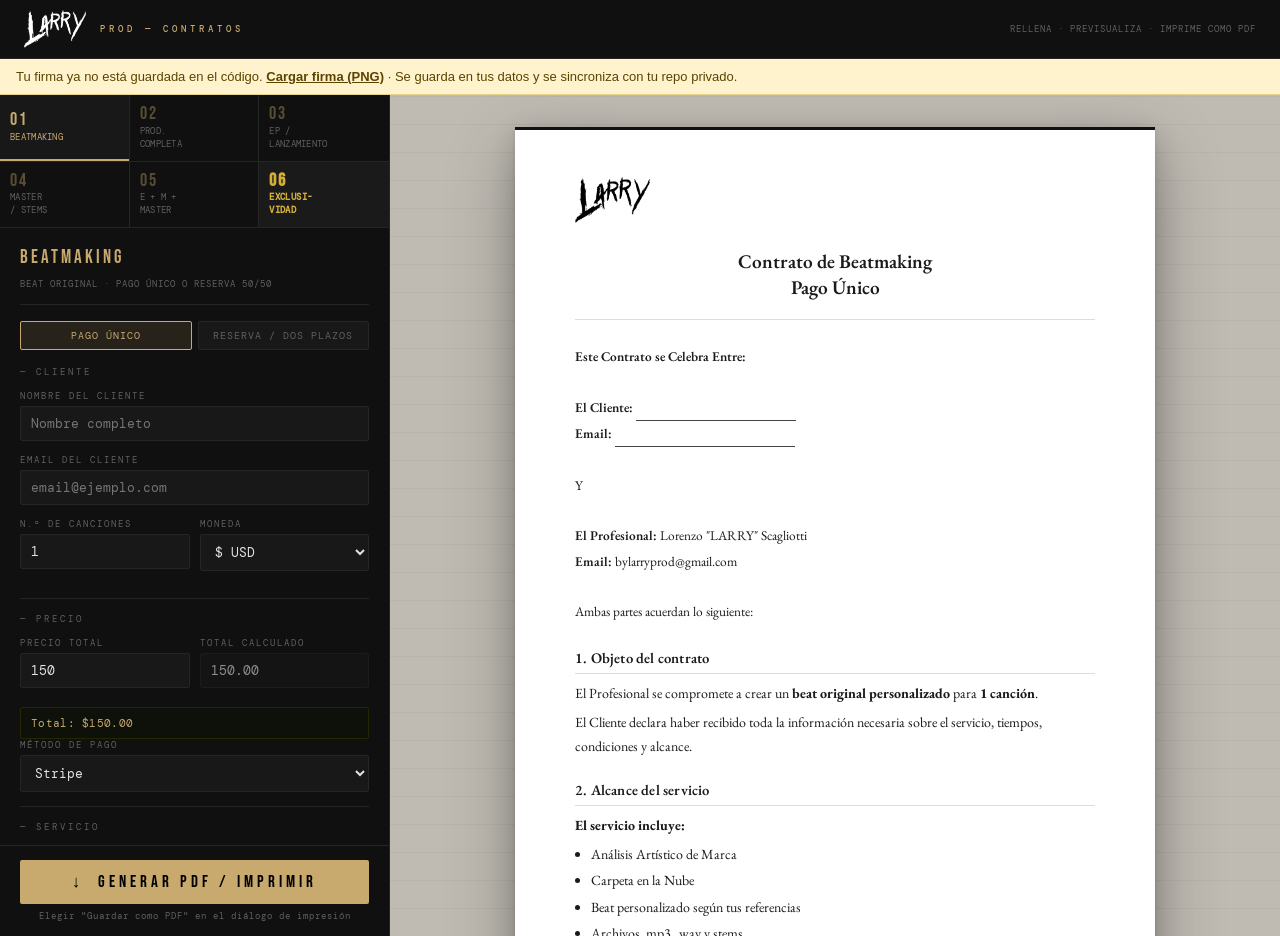
<file: contratos.html>
<!DOCTYPE html>
<html lang="es">
<head>
<meta charset="UTF-8">
<meta name="viewport" content="width=device-width, initial-scale=1.0">
<link rel="icon" href="data:image/svg+xml,<svg xmlns='http://www.w3.org/2000/svg' viewBox='0 0 100 100'><text y='.9em' font-size='90'>📄</text></svg>">
<title>LARRY PROD — Contratos</title>
<link href="https://fonts.googleapis.com/css2?family=Bebas+Neue&family=DM+Mono:wght@300;400;500&family=EB+Garamond:ital,wght@0,400;0,600;1,400&display=swap" rel="stylesheet">
<style>
:root {
  --black: #080808;
  --surface: #101010;
  --surface2: #181818;
  --border: #252525;
  --accent: #c8a96e;
  --accent-glow: rgba(200,169,110,0.12);
  --text: #e2e2e2;
  --text-dim: #606060;
  --paper: #ffffff;
  --ink: #1a1a1a;
}

*, *::before, *::after { box-sizing: border-box; margin: 0; padding: 0; }

body {
  background: var(--black);
  color: var(--text);
  font-family: 'DM Mono', monospace;
  min-height: 100vh;
  display: flex;
  flex-direction: column;
}

/* === HEADER === */
.header {
  background: var(--surface);
  border-bottom: 1px solid var(--border);
  padding: 10px 24px;
  display: flex;
  align-items: center;
  justify-content: space-between;
  position: sticky;
  top: 0;
  z-index: 10;
  flex-shrink: 0;
}

.logo-img { height: 38px; width: auto; mix-blend-mode: screen; }

.logo-sub {
  font-size: 0.58rem;
  color: var(--accent);
  letter-spacing: 4px;
  text-transform: uppercase;
  font-weight: 500;
  margin-left: 14px;
}

.header-hint {
  font-size: 0.58rem;
  color: var(--text-dim);
  letter-spacing: 1px;
  text-transform: uppercase;
}

/* === MAIN === */
.main {
  display: flex;
  flex: 1;
  min-height: 0;
  overflow: hidden;
}

/* === LEFT PANEL === */
.panel-left {
  width: 390px;
  min-width: 350px;
  background: var(--surface);
  border-right: 1px solid var(--border);
  display: flex;
  flex-direction: column;
  overflow: hidden;
  height: calc(100vh - 59px);
}

/* === TABS 3x2 === */
.tabs {
  display: grid;
  grid-template-columns: 1fr 1fr 1fr;
  border-bottom: 1px solid var(--border);
  flex-shrink: 0;
}

.tab {
  padding: 10px 10px;
  font-family: 'DM Mono', monospace;
  font-size: 0.58rem;
  letter-spacing: 0.3px;
  text-transform: uppercase;
  color: var(--text-dim);
  background: none;
  border: none;
  border-right: 1px solid var(--border);
  border-bottom: 1px solid var(--border);
  cursor: pointer;
  transition: all 0.18s;
  text-align: left;
  line-height: 1.4;
  position: relative;
}

.tab:nth-child(3),
.tab:nth-child(6) { border-right: none; }
.tab:nth-child(4),
.tab:nth-child(5),
.tab:nth-child(6) { border-bottom: none; }

.tab:hover { background: var(--surface2); color: var(--text); }

.tab-featured {
  background: #1a1a1a;
  color: #d4af37;
  border-color: #d4af37 !important;
  font-weight: 700;
  letter-spacing: 0.04em;
}
.tab-featured .tab-num {
  color: #d4af37;
  opacity: 1;
}
.tab-featured:hover {
  background: #222 !important;
  color: #e8c84a !important;
}
.tab-featured.active {
  background: #d4af37 !important;
  color: #0a0a0a !important;
}
.tab-featured.active .tab-num {
  color: #0a0a0a !important;
}

.tab.active {
  background: var(--surface2);
  color: var(--accent);
}

.tab.active::after {
  content: '';
  position: absolute;
  bottom: 0; left: 0; right: 0; height: 2px;
  background: var(--accent);
}

.tab-num {
  display: block;
  font-family: 'Bebas Neue', sans-serif;
  font-size: 1.1rem;
  letter-spacing: 2px;
  color: var(--accent);
  opacity: 0.4;
  line-height: 1;
  margin-bottom: 2px;
  transition: opacity 0.18s;
}
.tab.active .tab-num { opacity: 1; }

/* === FORM SCROLL === */
.form-scroll {
  flex: 1;
  overflow-y: auto;
  scrollbar-width: thin;
  scrollbar-color: var(--border) transparent;
}
.form-scroll::-webkit-scrollbar { width: 3px; }
.form-scroll::-webkit-scrollbar-thumb { background: var(--border); border-radius: 2px; }

.form-section { padding: 18px 20px 8px; }

.form-header {
  margin-bottom: 16px;
  padding-bottom: 12px;
  border-bottom: 1px solid var(--border);
}

.form-type-label {
  font-family: 'Bebas Neue', sans-serif;
  font-size: 1.2rem;
  letter-spacing: 3px;
  color: var(--accent);
  display: block;
  margin-bottom: 2px;
}

.form-type-desc {
  font-size: 0.58rem;
  color: var(--text-dim);
  letter-spacing: 1px;
  text-transform: uppercase;
}

/* === PAYMENT TOGGLE === */
.pay-toggle {
  display: flex;
  gap: 6px;
  margin-bottom: 16px;
}

.pay-btn {
  flex: 1;
  padding: 7px 8px;
  font-family: 'DM Mono', monospace;
  font-size: 0.6rem;
  letter-spacing: 1px;
  text-transform: uppercase;
  background: var(--surface2);
  border: 1px solid var(--border);
  color: var(--text-dim);
  cursor: pointer;
  transition: all 0.15s;
  border-radius: 2px;
}

.pay-btn.active {
  background: var(--accent-glow);
  border-color: var(--accent);
  color: var(--accent);
}

/* === FIELDS === */
.field-group { margin-bottom: 13px; }

.field-group label {
  display: block;
  font-size: 0.57rem;
  letter-spacing: 2px;
  text-transform: uppercase;
  color: var(--text-dim);
  margin-bottom: 4px;
}

.field-group input,
.field-group textarea,
.field-group select {
  width: 100%;
  background: var(--surface2);
  border: 1px solid var(--border);
  color: var(--text);
  font-family: 'DM Mono', monospace;
  font-size: 0.8rem;
  padding: 8px 10px;
  outline: none;
  transition: border-color 0.2s, box-shadow 0.2s;
  border-radius: 2px;
}

.field-group input:focus,
.field-group textarea:focus,
.field-group select:focus {
  border-color: var(--accent);
  box-shadow: 0 0 0 3px var(--accent-glow);
}

.field-group textarea {
  resize: vertical;
  min-height: 58px;
  line-height: 1.5;
}

.field-group select { cursor: pointer; }
.field-group select option { background: #1a1a1a; }

.field-row { display: grid; grid-template-columns: 1fr 1fr; gap: 10px; }
.field-row3 { display: grid; grid-template-columns: 1fr 1fr 1fr; gap: 8px; }

.price-calc {
  background: #0e100a;
  border: 1px solid #252500;
  padding: 7px 10px;
  font-size: 0.67rem;
  color: var(--accent);
  margin-top: 6px;
  border-radius: 2px;
  letter-spacing: 0.3px;
  line-height: 1.5;
}

.section-sep { border: none; border-top: 1px solid var(--border); margin: 14px 0; }
.section-label {
  font-size: 0.56rem;
  letter-spacing: 3px;
  text-transform: uppercase;
  color: var(--text-dim);
  margin-bottom: 12px;
  display: block;
}

.addon-box { border: 1px solid var(--border); padding: 10px; border-radius: 2px; margin-bottom: 4px; }
.addon-box.on { border-color: var(--accent); box-shadow: 0 0 0 3px var(--accent-glow); }
.addon-check { display: flex; align-items: center; gap: 8px; cursor: pointer; font-size: 0.72rem; letter-spacing: 0.5px; }
.addon-check input { width: 15px; height: 15px; accent-color: var(--accent); cursor: pointer; }
.addon-fields { margin-top: 10px; display: none; }
.addon-box.on .addon-fields { display: block; }
.only-single-badge {
  font-size: 0.6rem;
  color: #888;
  background: #1a1a1a;
  border: 1px solid #333;
  border-radius: 2px;
  padding: 5px 10px;
  letter-spacing: 1px;
  text-align: center;
  margin-bottom: 14px;
}

/* === ACTIONS === */
.actions {
  padding: 14px 20px;
  border-top: 1px solid var(--border);
  flex-shrink: 0;
}

.btn-pdf {
  width: 100%;
  background: var(--accent);
  color: #000;
  border: none;
  padding: 12px;
  font-family: 'Bebas Neue', sans-serif;
  font-size: 1.05rem;
  letter-spacing: 4px;
  cursor: pointer;
  transition: all 0.18s;
  border-radius: 2px;
}

.btn-pdf:hover {
  background: #dfc080;
  box-shadow: 0 6px 24px rgba(200,169,110,0.3);
  transform: translateY(-1px);
}

.print-hint {
  text-align: center;
  font-size: 0.56rem;
  color: var(--text-dim);
  margin-top: 6px;
  letter-spacing: 1px;
}

/* === RIGHT PANEL === */
.panel-right {
  flex: 1;
  background: #bfbbb3;
  background-image: repeating-linear-gradient(
    0deg, transparent, transparent 27px,
    rgba(0,0,0,0.04) 27px, rgba(0,0,0,0.04) 28px
  );
  display: flex;
  align-items: flex-start;
  justify-content: center;
  padding: 32px 24px;
  overflow-y: auto;
  height: calc(100vh - 59px);
}

/* === CONTRACT PAPER === */
.contract-paper {
  background: var(--paper);
  width: 100%;
  max-width: 640px;
  padding: 50px 60px 56px;
  box-shadow: 0 2px 4px rgba(0,0,0,0.1), 0 8px 24px rgba(0,0,0,0.15), 0 24px 64px rgba(0,0,0,0.3);
  font-family: 'EB Garamond', serif;
  font-size: 10.5pt;
  line-height: 1.75;
  color: var(--ink);
  position: relative;
}

.contract-paper::before {
  content: '';
  position: absolute;
  top: 0; left: 0; right: 0; height: 3px;
  background: #111;
}

.c-logo-img {
  height: 46px;
  width: auto;
  display: block;
  margin-bottom: 26px;
  filter: invert(1);
  mix-blend-mode: multiply;
}

.c-title {
  font-family: 'EB Garamond', serif;
  font-size: 14.5pt;
  font-weight: 600;
  text-align: center;
  line-height: 1.35;
  margin-bottom: 24px;
  padding-bottom: 18px;
  border-bottom: 1.5px solid #ddd;
}

.c-parties {
  margin-bottom: 20px;
  font-size: 10pt;
  line-height: 1.9;
}
.c-parties strong { font-weight: 600; }

.c-section { margin-bottom: 18px; }

.c-section h3 {
  font-family: 'EB Garamond', serif;
  font-size: 11pt;
  font-weight: 600;
  letter-spacing: 0.2px;
  padding-bottom: 3px;
  border-bottom: 1px solid #dddddd;
  margin-bottom: 7px;
}

.c-section p { margin-bottom: 4px; }
.c-section ul { margin: 4px 0 5px 16px; }
.c-section ul li { margin-bottom: 2px; }

.bonus-box {
  background: #ffffff;
  border: 1px solid #dddddd;
  border-left: 3px solid #888;
  padding: 8px 12px;
  margin: 8px 0;
  font-size: 9.5pt;
}
.bonus-box strong { display: block; font-size: 8.5pt; letter-spacing: 1px; text-transform: uppercase; color: #555; margin-bottom: 4px; }

.sigs {
  margin-top: 40px;
  display: grid;
  grid-template-columns: 1fr 1fr;
  gap: 28px;
}

.sig-block { }

.sig-name {
  font-weight: 600;
  font-size: 8.5pt;
  text-transform: uppercase;
  letter-spacing: 1.5px;
  margin-bottom: 4px;
  display: block;
}

.sig-info {
  font-size: 9pt;
  color: #555;
  line-height: 1.5;
  margin-bottom: 16px;
}

.sig-line {
  border-bottom: 1px solid #888;
  margin-bottom: 3px;
  height: 26px;
}

.sig-line.signed { position: relative; }
.sig-img {
  position: absolute;
  left: 6px;
  bottom: -12px;
  height: 46px;
  width: auto;
  max-width: 90%;
  object-fit: contain;
  pointer-events: none;
  -webkit-print-color-adjust: exact;
  print-color-adjust: exact;
}

.sig-caption { font-size: 8pt; color: #888; }

.blank {
  display: inline-block;
  border-bottom: 1px solid #444;
  min-width: 100px;
  color: #bbb;
}

/* === PRINT === */
/* Los márgenes los maneja la página A4 (no el padding del papel),
   así el export queda parejo y sin páginas en blanco extra. */
@page { size: A4 portrait; margin: 16mm 18mm 18mm; }
@media print {
  * { -webkit-print-color-adjust: exact; print-color-adjust: exact; }
  html, body {
    background: white;
    display: block;
    width: auto;
    margin: 0;
    padding: 0;
  }
  .header { display: none !important; }
  .main { display: block; overflow: visible; height: auto; }
  .panel-left { display: none !important; }
  .panel-right {
    display: block;
    background: white;
    background-image: none;
    padding: 0;
    margin: 0;
    height: auto;
    overflow: visible;
    width: auto;
  }
  .contract-paper {
    width: auto;
    max-width: 100%;
    box-shadow: none;
    padding: 0;
    margin: 0;
    height: auto;
    min-height: 0;
  }
  .contract-paper::before { display: none; }
  .bonus-box { -webkit-print-color-adjust: exact; break-inside: avoid; }
  .c-section { break-inside: avoid; }
  .sigs { break-inside: avoid; }
}

@media (max-width: 820px) {
  .main { flex-direction: column; overflow: auto; }
  .panel-left { width: 100%; min-width: 0; height: auto; max-height: 65vh; }
  .panel-right { height: auto; padding: 20px 12px; }
  .contract-paper { padding: 32px 24px; }
  .sigs { grid-template-columns: 1fr; }
}
</style>
</head>
<body>

<div class="header">
  <div style="display:flex;align-items:center;gap:0">
    <img class="logo-img" src="[data-uri]" alt="LARRY">
    <span class="logo-sub">Prod &mdash; Contratos</span>
  </div>
  <div class="header-hint">Rellena &middot; Previsualiza &middot; Imprime como PDF</div>
</div>

<div id="firma-banner" style="display:none;background:#fff3cd;color:#5c4400;padding:10px 16px;font:13px DM Sans,sans-serif;border-bottom:1px solid #e6d28a">Tu firma ya no está guardada en el código. <label style="text-decoration:underline;cursor:pointer;font-weight:700">Cargar firma (PNG)<input type="file" accept="image/png,image/*" style="display:none" onchange="cargarFirma(this)"></label> · Se guarda en tus datos y se sincroniza con tu repo privado.</div>
<div class="main">

  <!-- LEFT PANEL -->
  <div class="panel-left">

    <!-- 3x2 TABS -->
    <div class="tabs">
      <button class="tab active" onclick="setType(0)">
        <span class="tab-num">01</span>BEATMAKING
      </button>
      <button class="tab" onclick="setType(1)">
        <span class="tab-num">02</span>PROD.<br>COMPLETA
      </button>
      <button class="tab" onclick="setType(2)">
        <span class="tab-num">03</span>EP /<br>LANZAMIENTO
      </button>
      <button class="tab" onclick="setType(3)">
        <span class="tab-num">04</span>MASTER<br>/ STEMS
      </button>
      <button class="tab" onclick="setType(4)">
        <span class="tab-num">05</span>E + M +<br>MASTER
      </button>
      <button class="tab tab-featured" onclick="setType(5)">
        <span class="tab-num">06</span>EXCLUSI-<br>VIDAD
      </button>
    </div>

    <div class="form-scroll">
      <div class="form-section">

        <div class="form-header">
          <span class="form-type-label" id="fLabel">Beatmaking</span>
          <span class="form-type-desc" id="fDesc">Beat original · pago único o reserva 50/50</span>
        </div>

        <!-- PAYMENT TOGGLE -->
        <div id="payToggle" class="pay-toggle">
          <button class="pay-btn active" id="btnSingle" onclick="setPayPlan('single')">Pago Único</button>
          <button class="pay-btn" id="btnReserva" onclick="setPayPlan('reserva')">Reserva / Dos Plazos</button>
        </div>
        <div id="singleBadge" class="only-single-badge" style="display:none">
          ★ Este servicio se abona en su totalidad antes de comenzar
        </div>

        <!-- CLIENT -->
        <span class="section-label">— Cliente</span>
        <div class="field-group">
          <label>Nombre del Cliente</label>
          <input type="text" id="f_cliente" placeholder="Nombre completo" oninput="update()">
        </div>
        <div class="field-group">
          <label>Email del Cliente</label>
          <input type="email" id="f_email" placeholder="email@ejemplo.com" oninput="update()">
        </div>

        <!-- BEAT TITLE (exclusivity only) -->
        <div class="field-group" id="beatTitleGroup" style="display:none">
          <label>Título del Beat</label>
          <input type="text" id="f_beat_title" placeholder="Nombre del beat" oninput="update()">
        </div>

        <!-- SONGS -->
        <div class="field-row">
          <div class="field-group">
            <label>N.º de canciones</label>
            <input type="number" id="f_songs" value="1" min="1" max="99" oninput="calcPrice(); update()">
          </div>
          <div class="field-group">
            <label>Moneda</label>
            <select id="f_currency" onchange="update()">
              <option value="$">$ USD</option>
              <option value="€">€ EUR</option>
              <option value="ARS$">ARS$</option>
            </select>
          </div>
        </div>

        <hr class="section-sep">

        <!-- PRICING -->
        <span class="section-label">— Precio</span>
        <div class="field-row">
          <div class="field-group">
            <label id="unitLabel">Precio total</label>
            <input type="number" id="f_unit" placeholder="0" min="0" step="0.01" oninput="calcPrice(); update()">
          </div>
          <div class="field-group">
            <label>Total calculado</label>
            <input type="number" id="f_total" placeholder="0" min="0" step="0.01" readonly style="opacity:0.6">
          </div>
        </div>
        <div class="price-calc" id="priceCalc">—</div>

        <div class="field-group">
          <label>Método de pago</label>
          <select id="f_pay_method" onchange="update()">
            <option>Stripe</option>
            <option>Bizum</option>
            <option>PayPal</option>
            <option>Revolut</option>
            <option>Transferencia</option> 
          </select>
        </div>

        <hr class="section-sep">

        <!-- SERVICE DETAILS -->
        <span class="section-label">— Servicio</span>
        <div class="field-row">
          <div class="field-group">
            <label>Plazo de entrega</label>
            <input type="text" id="f_deadline" placeholder="Ej: 5 días" oninput="update()">
          </div>
          <div class="field-group">
            <label>Revisiones incluidas</label>
            <input type="number" id="f_revisions" value="3" min="0" oninput="update()">
          </div>
        </div>

        <div class="field-group">
          <label>Fecha del contrato</label>
          <input type="date" id="f_date" oninput="update()">
        </div>

        <hr class="section-sep">

        <!-- ADD-ON: SESIÓN EN ESTUDIO + VIDEO -->
        <span class="section-label">— Extra</span>
        <div class="addon-box" id="addonBox">
          <label class="addon-check">
            <input type="checkbox" id="f_studio" onchange="toggleStudio()">
            Sesión de 4 hs en estudio + Video de la sesión
          </label>
          <div class="addon-fields">
            <div class="field-row">
              <div class="field-group">
                <label>Estudio / Ciudad</label>
                <input type="text" id="f_studio_place" placeholder="Ej: Madrid" oninput="update()">
              </div>
              <div class="field-group">
                <label>Fecha de la sesión</label>
                <input type="date" id="f_studio_date" oninput="update()">
              </div>
            </div>
            <div class="field-row">
              <div class="field-group">
                <label>Precio del extra</label>
                <input type="number" id="f_studio_price" value="0" min="0" step="0.01" oninput="calcPrice(); update()">
              </div>
              <div class="field-group">
                <label>Entrega del video</label>
                <input type="text" id="f_studio_video" value="7 días" oninput="update()">
              </div>
            </div>
            <p class="print-hint" style="text-align:left;margin:0">Precio 0 = incluido en el precio del servicio</p>
          </div>
        </div>

        <div class="addon-box" id="exclBox" style="margin-top:8px">
          <label class="addon-check">
            <input type="checkbox" id="f_excl" onchange="toggleExcl()">
            Exclusividad del beat
          </label>
          <div class="addon-fields">
            <div class="field-row">
              <div class="field-group">
                <label>Título del beat</label>
                <input type="text" id="f_excl_title" placeholder="Opcional" oninput="update()">
              </div>
              <div class="field-group">
                <label>Precio del extra</label>
                <input type="number" id="f_excl_price" value="0" min="0" step="0.01" oninput="calcPrice(); update()">
              </div>
            </div>
            <p class="print-hint" style="text-align:left;margin:0">Precio 0 = incluido en el precio del servicio</p>
          </div>
        </div>

        <div class="field-group">
          <label>Notas adicionales <span style="color:var(--text-dim)">(opcional)</span></label>
          <textarea id="f_notes" placeholder="Cualquier detalle extra a incluir en el contrato..." oninput="update()"></textarea>
        </div>

      </div>
    </div>

    <div class="actions">
      <button class="btn-pdf" onclick="window.print()">&#8595;&nbsp;&nbsp;Generar PDF / Imprimir</button>
      <p class="print-hint">Elegir "Guardar como PDF" en el diálogo de impresión</p>
    </div>
  </div>

  <!-- RIGHT: Preview -->
  <div class="panel-right">
    <div class="contract-paper" id="preview"></div>
  </div>

</div>

<script>
const LOGO_SRC = "[data-uri]";

// ===========================
// SERVICE DEFINITIONS
// ===========================
// Firma fija de Larry (Lorenzo Scagliotti) — incrustada para el PDF
// v2: la firma ya NO está en el código (el repo es público).
// Se guarda en tus datos (larryOS_firma), que se sincronizan con el repo PRIVADO.
let FIRMA_LARRY = (function(){ try { return localStorage.getItem('larryOS_firma') || ''; } catch(e) { return ''; } })();
function cargarFirma(input){
  const f = input.files && input.files[0]; if (!f) return;
  const r = new FileReader();
  r.onload = () => {
    try { localStorage.setItem('larryOS_firma', r.result); } catch(e) { alert('No se pudo guardar la firma'); return; }
    FIRMA_LARRY = r.result;
    const b = document.getElementById('firma-banner'); if (b) b.style.display = 'none';
    if (typeof update === 'function') update(); else if (typeof render === 'function') render();
  };
  r.readAsDataURL(f);
}

const SERVICES = [
  {
    id: 0,
    label: "Beatmaking",
    desc: "Beat original · pago único o reserva 50/50",
    price: 150,
    perSong: false,
    minSongs: 1,
    delivery: "5 días hábiles",
    revisions: 3,
    revisionsNote: "",
    twoPayOption: true,
    includes: [
      "Análisis Artístico de Marca",
      "Carpeta en la Nube",
      "Beat personalizado según tus referencias",
      "Archivos .mp3, .wav y stems",
    ],
    extras: [
      "Contrato de exclusividad total",
      "Chat Prioritario",
      "Revisión en Vivo Gratis",
    ],
    bonus: [],
  },
  {
    id: 1,
    label: "Producción Completa",
    desc: "Canción desde cero hasta master · pago único o reserva",
    price: 250,
    perSong: false,
    minSongs: 1,
    delivery: "4 semanas",
    revisions: 9,
    revisionsNote: "(3 por etapa: beat, edición y mezcla/master)",
    twoPayOption: true,
    includes: [
      "Análisis Artístico de Marca",
      "Carpeta en la Nube",
      "Beat personalizado según tus referencias",
      "Edición profesional",
      "Mezcla pre-master",
      "Master final",
      "Versión Live",
      "Archivos .mp3, .wav y stems",
    ],
    extras: [
      "Contrato de exclusividad total",
      "Chat Prioritario",
      "Revisión en Vivo Gratis",
      "Guía de grabación de voces (Video + DAW Templates)",
      "Guía de análisis de mezclas (Video + Plantilla)",
      "Guía de Lanzamiento Exitoso (PDF + Plan de Lanzamiento)",
    ],
    bonus: ["Guia De Lanzamiento Exitoso", "Manual de Marca", "Arsenal Creativo"], 
  },
  {
    id: 2,
    label: "EP / Lanzamiento",
    desc: "Mínimo 3 canciones · $200 por canción · pago único o reserva",
    price: 200,
    perSong: true,
    minSongs: 3,
    delivery: "4 semanas por canción",
    revisions: 9,
    revisionsNote: "(3 por etapa: beat, edición y mezcla/master)",
    twoPayOption: true,
    includes: [
      "Estrategia sonora del EP",
      "Carpeta en la Nube",
      "Beat personalizado según tus referencias",
      "Edición profesional",
      "Mezcla pre-master",
      "Master final",
      "Versión Live",
      "Archivos .mp3, .wav y stems",
    ],
    extras: [
      "Contrato de exclusividad total",
      "Chat Prioritario",
      "Revisión en Vivo Gratis",
      "Guía de grabación de voces (Video + DAW Templates)",
      "Guía de análisis de mezclas (Video + Plantilla)",
      "Guía de Lanzamiento Exitoso (PDF + Plan de Lanzamiento)",
    ],
    bonus: ["Guia De Lanzamiento Exitoso", "Manual de Marca", "Arsenal Creativo"],
  },
  {
    id: 3,
    label: "Master por Stems",
    desc: "Master profesional por grupos · pago único",
    price: 50,
    perSong: false,
    minSongs: 1,
    delivery: "1 día",
    revisions: 3,
    revisionsNote: "",
    twoPayOption: false,
    includes: [
      "Análisis Artístico de Marca",
      "Carpeta en la Nube",
      "Master por Stems",
      "Versión Live",
      "Archivos .mp3, .wav y stems",
    ],
    extras: [
      "Chat Prioritario",
      "Revisión en Vivo Gratis",
    ],
    bonus: [],
  },
  {
    id: 5,
    label: "Edición + Mezcla + Master",
    desc: "Lista para plataformas · pago único o reserva",
    price: 150,
    perSong: false,
    minSongs: 1,
    delivery: "4 días",
    revisions: 3,
    revisionsNote: "",
    twoPayOption: true,
    includes: [
      "Análisis Artístico de Marca",
      "Carpeta en la Nube",
      "Edición profesional",
      "Mezcla Pre-Master",
      "Master final",
      "Versión Live",
      "Archivos .mp3, .wav y stems",
    ],
    extras: [
      "Chat Prioritario",
      "Revisión en Vivo Gratis",
      "Guía de análisis de mezclas (Video + Plantilla)",
      "Guía de Lanzamiento Exitoso (PDF + Plan de Lanzamiento)",
    ],
    bonus: [],
  },
  {
    id: 4,
    label: "Exclusividad",
    desc: "Licencia exclusiva de beat · pago único",
    price: 0,
    perSong: false,
    minSongs: 1,
    delivery: "",
    revisions: 0,
    revisionsNote: "",
    twoPayOption: false,
    isExclusivity: true,
    includes: [],
    extras: [],
    bonus: [],
  },
];

// ===========================
// STATE
// ===========================
let currentType = 0;
let payPlan = "single"; // "single" | "reserva"

document.getElementById("f_date").value = new Date().toISOString().split("T")[0];

// ===========================
// SWITCHING
// ===========================
function setType(n) {
  currentType = n;
  const svc = SERVICES[n];

  document.querySelectorAll(".tab").forEach((t, i) => t.classList.toggle("active", i === n));

  document.getElementById("fLabel").textContent = svc.label;
  document.getElementById("fDesc").textContent  = svc.desc;

  // Beat title field visibility
  document.getElementById("beatTitleGroup").style.display = svc.isExclusivity ? "block" : "none";

  // Payment plan UI
  if (svc.twoPayOption) {
    document.getElementById("payToggle").style.display = "flex";
    document.getElementById("singleBadge").style.display = "none";
  } else {
    document.getElementById("payToggle").style.display = "none";
    document.getElementById("singleBadge").style.display = "block";
    payPlan = "single";
  }

  // Per-song label
  document.getElementById("unitLabel").textContent = svc.perSong ? "Precio por canción" : "Precio total";

  // Hide/show fields irrelevant for exclusivity
  const isExcl = !!svc.isExclusivity;
  ["f_songs","f_deadline","f_revisions"].forEach(id => {
    const el = document.getElementById(id);
    if (el && el.closest(".field-group")) el.closest(".field-group").style.display = isExcl ? "none" : "";
    if (el && el.closest(".field-row")) el.closest(".field-row").style.display = isExcl ? "none" : "";
  });
  // Also hide the section-sep and section-label for service details if exclusivity
  document.querySelectorAll(".section-sep, .section-label").forEach((el, i) => {
    // Only hide the "Servicio" section separator/label (last two before date)
  });

  // Pre-fill
  document.getElementById("f_unit").value = svc.price;
  document.getElementById("f_deadline").value = svc.delivery;
  document.getElementById("f_revisions").value = svc.revisions;
  document.getElementById("f_songs").min = svc.minSongs;
  if (parseInt(document.getElementById("f_songs").value) < svc.minSongs) {
    document.getElementById("f_songs").value = svc.minSongs;
  }

  document.getElementById("exclBox").style.display = exclAvailable() ? "" : "none";
  calcPrice();
  update();
}

function setPayPlan(plan) {
  payPlan = plan;
  document.getElementById("btnSingle").classList.toggle("active", plan === "single");
  document.getElementById("btnReserva").classList.toggle("active", plan === "reserva");
  update();
}

// ===========================
// PRICE CALC
// ===========================
function calcPrice() {
  const svc    = SERVICES[currentType];
  const unit   = parseFloat(document.getElementById("f_unit").value) || 0;
  const songs  = parseInt(document.getElementById("f_songs").value)  || 1;
  const cur    = document.getElementById("f_currency").value;
  const totalEl = document.getElementById("f_total");
  const display = document.getElementById("priceCalc");

  let total = svc.perSong ? unit * songs : unit;
  const studioOn = studioActive();
  const studioPrice = studioOn ? (parseFloat(document.getElementById("f_studio_price").value) || 0) : 0;
  const exclPrice = exclActive() ? (parseFloat(document.getElementById("f_excl_price").value) || 0) : 0;
  total += studioPrice + exclPrice;
  totalEl.value = total.toFixed(2);

  const half = (total / 2).toFixed(2);

  let txt = "";
  const extrasTxt = (studioPrice > 0 ? ` + Estudio ${cur}${studioPrice}` : "") + (exclPrice > 0 ? ` + Exclusividad ${cur}${exclPrice}` : "");
  if (svc.perSong && songs > 1) {
    txt = `${songs} canciones × ${cur}${unit}${extrasTxt} = ${cur}${total.toFixed(2)} total`;
  } else if (extrasTxt) {
    txt = `Servicio ${cur}${unit}${extrasTxt} = ${cur}${total.toFixed(2)} total`;
  } else {
    txt = `Total: ${cur}${total.toFixed(2)}`;
  }

  if (payPlan === "reserva" && SERVICES[currentType].twoPayOption) {
    txt += `  ·  Reserva ${cur}${half} + Saldo ${cur}${half}`;
  }

  display.textContent = total > 0 ? txt : "—";
}

// ===========================
// HELPERS
// ===========================
function g(id) { return (document.getElementById(id)?.value || "").trim(); }

function blank(val, w = "110px") {
  return val ? `<strong>${val}</strong>` : `<span class="blank" style="min-width:${w}">&nbsp;</span>`;
}

function money(val, cur) {
  const n = parseFloat(val);
  return n > 0 ? `<strong>${cur}${n.toFixed(2)}</strong>` : `<span class="blank" style="min-width:70px">&nbsp;</span>`;
}

function half(val, cur) {
  const n = parseFloat(val);
  return n > 0 ? `<strong>${cur}${(n/2).toFixed(2)}</strong>` : `<span class="blank" style="min-width:70px">&nbsp;</span>`;
}

function fmtDate(s) {
  if (!s) return '<span class="blank" style="min-width:130px">&nbsp;</span>';
  const d = new Date(s + "T12:00:00");
  return d.toLocaleDateString("es-ES", {day:"numeric",month:"long",year:"numeric"});
}

// ===========================
// ADD-ON: SESIÓN EN ESTUDIO + VIDEO
// ===========================
function studioActive() {
  const el = document.getElementById("f_studio");
  return !!(el && el.checked && !SERVICES[currentType].isExclusivity);
}

function toggleStudio() {
  document.getElementById("addonBox").classList.toggle("on", document.getElementById("f_studio").checked);
  calcPrice();
  update();
}

// Servicios con beat propio (Beatmaking, Prod. Completa, EP)
const EXCL_SERVICE_IDS = [0, 1, 2];

function exclAvailable() {
  return EXCL_SERVICE_IDS.includes(SERVICES[currentType].id);
}

function exclActive() {
  const el = document.getElementById("f_excl");
  return !!(el && el.checked && exclAvailable());
}

function toggleExcl() {
  document.getElementById("exclBox").classList.toggle("on", document.getElementById("f_excl").checked);
  calcPrice();
  update();
}

function exclBlock(n) {
  const beat = g("f_excl_title");
  const cur = g("f_currency") || "$";
  const price = parseFloat(g("f_excl_price")) || 0;
  return `
    <div class="c-section">
      <h3>${n}. Exclusividad del beat</h3>
      <p>El Profesional cede al Cliente una <strong>licencia exclusiva</strong> sobre el beat creado para este proyecto${beat ? `, titulado <strong>"${beat}"</strong>` : ""}${price > 0 ? `, por un importe adicional de ${money(price, cur)} incluido en el total` : ""}.</p>
      <ul>
        <li>El beat <strong>no será vendido, licenciado ni cedido a ningún otro artista, empresa o tercero</strong>.</li>
        <li>El Cliente obtiene el uso comercial ilimitado (streams, ventas, shows, monetización) y el derecho de sincronización (YouTube, redes, videoclips).</li>
        <li>El Cliente <strong>no adquiere la propiedad intelectual del beat</strong> ni puede revenderlo o distribuirlo como instrumental.</li>
        <li>El Profesional puede mantener el beat en su portafolio solo con fines promocionales.</li>
        <li>El Cliente acredita al productor como <strong>"Prod. by LARRY"</strong> en plataformas digitales y descripciones de YouTube.</li>
        <li>La exclusividad es <strong>permanente e irrevocable</strong> una vez completado el pago total.</li>
      </ul>
    </div>`;
}

const STUDIO_ITEMS = [
  "Sesión de grabación de 4 horas en estudio profesional",
  "Ingeniero de sonido durante la sesión",
  "Video de la sesión editado",
];

function studioBlock(n) {
  const place = g("f_studio_place");
  const dateRaw = g("f_studio_date");
  const vid = g("f_studio_video");
  const cur = g("f_currency") || "$";
  const price = parseFloat(g("f_studio_price")) || 0;
  return `
    <div class="c-section">
      <h3>${n}. Sesión en estudio y video de la sesión</h3>
      <p>El servicio incluye <strong>una (1) sesión de grabación de 4 horas</strong> en estudio profesional${place ? ` en <strong>${place}</strong>` : ""}, con fecha ${dateRaw ? `<strong>${fmtDate(dateRaw)}</strong>` : '<span class="blank" style="min-width:130px">&nbsp;</span>'}, acompañada por ingeniero de sonido${price > 0 ? `, por un importe adicional de ${money(price, cur)} incluido en el total` : ""}.</p>
      <ul>
        <li>Las 4 horas cuentan desde la hora de inicio acordada. Los retrasos del Cliente no extienden la sesión.</li>
        <li>Las horas extra en estudio se abonan aparte, según la tarifa del estudio.</li>
        <li>La sesión puede reprogramarse una vez avisando con al menos <strong>48 horas</strong> de antelación. Sin ese aviso, la sesión se considera realizada.</li>
        <li>El Cliente debe llegar con su material preparado (letra, referencias y base, si corresponde).</li>
      </ul>
      <p><strong>Video de la sesión:</strong> se graba durante la sesión y se entrega editado en un plazo de ${vid ? `<strong>${vid}</strong>` : '<span class="blank" style="min-width:90px">&nbsp;</span>'} desde la sesión.</p>
      <ul>
        <li>Ambas partes pueden usar el video en sus redes y canales con fines promocionales, mencionando a la otra parte.</li>
        <li>El video no incluye el audio final de la canción hasta que ésta se haya lanzado, salvo acuerdo entre las partes.</li>
      </ul>
    </div>`;
}

// ===========================
// CONTRACT SECTIONS
// ===========================
function partiesBlock() {
  return `
    <div class="c-parties">
      <strong>Este Contrato se Celebra Entre:</strong><br><br>
      <strong>El Cliente:</strong>&nbsp;${blank(g("f_cliente"),"160px")}<br>
      <strong>Email:</strong>&nbsp;${blank(g("f_email"),"180px")}<br><br>
      Y<br><br>
      <strong>El Profesional:</strong>&nbsp;Lorenzo "LARRY" Scagliotti<br>
      <strong>Email:</strong>&nbsp;bylarryprod@gmail.com<br><br>
      Ambas partes acuerdan lo siguiente:
    </div>`;
}

function includesBlock(svc) {
  let incList = studioActive() ? svc.includes.concat(STUDIO_ITEMS) : svc.includes.slice();
  let extList = svc.extras;
  if (exclActive()) {
    incList.push("Licencia exclusiva del beat");
    extList = extList.filter(e => !/exclusividad/i.test(e));
  }
  const incItems = incList.map(i => `<li>${i}</li>`).join("");
  const extItems = extList.map(i => `<li>${i}</li>`).join("");
  return `
    <div class="c-section">
      <h3>2. Alcance del servicio</h3>
      <p><strong>El servicio incluye:</strong></p>
      <ul>${incItems}</ul>
      <p><strong>Extras disponibles:</strong></p>
      <ul>${extItems}</ul>
    </div>`;
}

function bonusBlock(svc) {
  if (!svc.bonus.length) return "";
  const items = svc.bonus.map(b => `<li>${b}</li>`).join("");
  return `
    <div class="bonus-box">
      <strong>&#9733; Bonus incluidos</strong>
      <ul>${items}</ul>
    </div>`;
}

function payBlock(svcId, cur, total) {
  const svc = SERVICES[svcId];
  const payMethod = g("f_pay_method") || "Stripe";
  const songs = parseInt(g("f_songs")) || 1;
  const unit = parseFloat(g("f_unit")) || 0;
  const perSongStr = (svc.perSong && songs > 1 && unit > 0)
    ? ` (${songs} canciones × ${cur}${unit.toFixed(2)} por canción)`
    : "";

  if (payPlan === "reserva" && svc.twoPayOption) {
    return `
      <div class="c-section">
        <h3>3. Condiciones de pago</h3>
        <p>El pago se realizará en <strong>dos plazos</strong>. Importe total: ${money(total, cur)}${perSongStr}.</p>
        <p><strong>Primer pago (50%):</strong> ${half(total, cur)} — obligatorio para reservar la fecha.</p>
        <ul><li>Este importe <strong>no es reembolsable</strong> bajo ningún concepto, ya que cubre tiempo, planificación y trabajo inicial.</li></ul>
        <p><strong>Segundo pago (50%):</strong> ${half(total, cur)} — deberá realizarse <strong>antes de comenzar</strong> el trabajo.</p>
        <ul><li>Sin este pago, el Profesional no está obligado a entregar archivos finales, masters, stems ni materiales editables.</li></ul>
        <p>Los pagos se realizarán mediante: <strong>${payMethod}</strong>.</p>
      </div>`;
  } else {
    const onlyStr = !svc.twoPayOption
      ? "El pago se realizará en un <strong>único plazo</strong> antes de comenzar el trabajo."
      : "El pago se realizará en un <strong>único plazo</strong> antes de comenzar el trabajo.";
    return `
      <div class="c-section">
        <h3>3. Condiciones de pago</h3>
        <p>${onlyStr}</p>
        <p>Importe total: ${money(total, cur)}${perSongStr}.</p>
        <ul>
          <li>Sin el pago completo, el Profesional no está obligado a entregar archivos finales, masters, stems ni materiales editables.</li>
          <li>Una vez iniciado el trabajo, el pago <strong>no es reembolsable</strong>.</li>
        </ul>
        <p>Los pagos se realizarán mediante: <strong>${payMethod}</strong>.</p>
      </div>`;
  }
}

function deliveryBlock(n) {
  const dl = g("f_deadline");
  return `
    <div class="c-section">
      <h3>${n}. Plazos de entrega</h3>
      <p>El Profesional entregará el proyecto dentro del plazo estimado de ${dl ? `<strong>${dl}</strong>` : '<span class="blank" style="min-width:120px">&nbsp;</span>'} acordado entre ambas partes, a partir de la entrega del material necesario por el Cliente.</p>
      <p>Retrasos en la entrega del material por parte del Cliente modificarán automáticamente el plazo de entrega.</p>
    </div>`;
}

function revisionsBlock(n, svc) {
  const rev = g("f_revisions") || "___";
  const note = svc.revisionsNote ? ` ${svc.revisionsNote}` : "";
  return `
    <div class="c-section">
      <h3>${n}. Revisiones</h3>
      <p>El servicio incluye <strong>${rev} revisión(es)</strong>${note}.</p>
      <p>Revisiones adicionales tendrán un coste extra acordado entre ambas partes.</p>
    </div>`;
}

function ipBlock(n) {
  return `
    <div class="c-section">
      <h3>${n}. Propiedad intelectual</h3>
      <p>El Profesional conserva los derechos sobre su trabajo hasta que el pago total haya sido realizado.</p>
      <p>Una vez abonado el 100% del importe acordado, el Cliente obtiene el derecho de uso acordado del material final.</p>
    </div>`;
}

function cancelBlock(n) {
  const svc = SERVICES[currentType];
  if (payPlan === "reserva" && svc.twoPayOption) {
    return `
      <div class="c-section">
        <h3>${n}. Cancelaciones</h3>
        <p>Si el Cliente decide cancelar el proyecto después del primer pago, éste <strong>no será reembolsado</strong>, ya que cubre tiempo, planificación y trabajo inicial.</p>
        <p>Si el Profesional cancela por causas de fuerza mayor, se devolverá el importe pagado hasta el momento.</p>
      </div>`;
  } else {
    return `
      <div class="c-section">
        <h3>${n}. Cancelaciones</h3>
        <p>Una vez realizado el pago e iniciado el trabajo, el importe <strong>no será reembolsado</strong>.</p>
        <p>Si el Profesional cancela el proyecto antes de iniciar, por causas de fuerza mayor, se devolverá el importe pagado.</p>
      </div>`;
  }
}

function acceptBlock(n) {
  return `<div class="c-section"><h3>${n}. Aceptación</h3><p>Ambas partes aceptan este contrato y sus condiciones.</p></div>`;
}

function sigBlock() {
  const fecha  = fmtDate(g("f_date"));
  const cli    = g("f_cliente");
  const email  = g("f_email");
  return `
    <div class="sigs">
      <div class="sig-block">
        <span class="sig-name">El Profesional</span>
        <div class="sig-info">Lorenzo "LARRY" Scagliotti<br>bylarryprod@gmail.com</div>
        <div class="sig-line${FIRMA_LARRY?" signed":""}">${FIRMA_LARRY?`<img class="sig-img" src="${FIRMA_LARRY}" alt="Firma de Lorenzo Scagliotti">`:""}</div>
        <div class="sig-caption">Firma</div>
        <br>
        <div class="sig-line" style="max-width:140px"></div>
        <div class="sig-caption">Fecha: ${fecha}</div>
      </div>
      <div class="sig-block">
        <span class="sig-name">El Cliente</span>
        <div class="sig-info">
          ${cli  || '<span class="blank" style="min-width:150px">&nbsp;</span>'}<br>
          ${email|| '<span class="blank" style="min-width:150px">&nbsp;</span>'}
        </div>
        <div class="sig-line"></div>
        <div class="sig-caption">Firma</div>
        <br>
        <div class="sig-line" style="max-width:140px"></div>
        <div class="sig-caption">Fecha: <span class="blank" style="min-width:120px">&nbsp;</span></div>
      </div>
    </div>`;
}

// ===========================
// TITLE PER CONTRACT TYPE
// ===========================
function contractTitle(svc) {
  const planStr = (payPlan === "reserva" && svc.twoPayOption)
    ? "Pago en Dos Plazos"
    : "Pago Único";
  return `${svc.label}${studioActive() ? " + Sesión en Estudio" : ""}${exclActive() ? " + Exclusividad" : ""}<br>${planStr}`;
}

// ===========================
// OBJECT DESCRIPTION SECTION
// ===========================
function objectBlock(svc) {
  const songs  = parseInt(g("f_songs")) || 1;
  const songWord = songs > 1 ? `<strong>${songs} canciones</strong>` : `<strong>1 canción</strong>`;
  const epNote = svc.id === 2 ? ` (mínimo 3 canciones)` : "";

  let body = "";
  if (svc.id === 0) {
    body = `<p>El Profesional se compromete a crear un <strong>beat original personalizado</strong> para ${songWord}${epNote}.</p>`;
  } else if (svc.id === 1) {
    body = `<p>El Profesional se compromete a realizar la <strong>producción completa</strong> de ${songWord}, desde el beat hasta el master final.</p>`;
  } else if (svc.id === 2) {
    body = `<p>El Profesional se compromete a realizar la <strong>producción completa del EP / Lanzamiento</strong> de ${songWord}${epNote}, incluyendo estrategia sonora, producción, edición, mezcla y master.</p>`;
  } else if (svc.id === 3) {
    body = `<p>El Profesional se compromete a realizar el <strong>master profesional por stems</strong> de ${songWord}.</p><p>El Cliente deberá entregar los stems correctamente organizados y etiquetados antes del inicio del trabajo.</p>`;
  } else if (svc.id === 4) {
    body = `<p>El Profesional se compromete a realizar la <strong>edición y mezcla pre-master</strong> de ${songWord}.</p><p>El Cliente deberá entregar los archivos de grabación necesarios antes del inicio del trabajo.</p>`;
  } else if (svc.id === 5) {
    body = `<p>El Profesional se compromete a realizar la <strong>edición, mezcla y master</strong> de ${songWord}, entregando la canción lista para plataformas digitales.</p><p>El Cliente deberá entregar los archivos de grabación necesarios antes del inicio del trabajo.</p>`;
  }

  return `
    <div class="c-section">
      <h3>1. Objeto del contrato</h3>
      ${body}
      <p>El Cliente declara haber recibido toda la información necesaria sobre el servicio, tiempos, condiciones y alcance.</p>
    </div>`;
}

// ===========================
// EXCLUSIVITY CONTRACT RENDER
// ===========================
function exclusivityContract() {
  const cur      = g("f_currency") || "€";
  const cliente  = g("f_cliente");
  const email    = g("f_email");
  const beat     = g("f_beat_title");
  const total    = g("f_total");
  const payMethod= g("f_pay_method") || "Stripe";
  const fecha    = fmtDate(g("f_date"));

  return `
    <img class="c-logo-img" src="${LOGO_SRC}" alt="LARRY">
    <div class="c-title">Contrato de Exclusividad</div>

    <div class="c-parties">
      <strong>Entre:</strong><br><br>
      <strong>Lorenzo "LARRY" Scagliotti</strong>, en adelante <em>EL PRODUCTOR</em><br><br>
      Y<br><br>
      ${blank(cliente, "180px")}, en adelante <em>EL ARTISTA</em>.<br><br>
      Ambas partes acuerdan lo siguiente:
    </div>

    <div class="c-section">
      <h3>1. Objeto del contrato</h3>
      <p>EL PRODUCTOR es el creador original del beat titulado <strong>${beat ? `"${beat}"` : '<span class="blank" style="min-width:160px">&nbsp;</span>'}</strong> (en adelante <em>EL BEAT</em>).</p>
      <p>Mediante este contrato, EL PRODUCTOR cede a EL ARTISTA una <strong>licencia exclusiva</strong> para el uso del BEAT bajo los términos establecidos.</p>
    </div>

    <div class="c-section">
      <h3>2. Alcance de la exclusividad</h3>
      <p>La exclusividad implica que:</p>
      <ul>
        <li>El BEAT <strong>no será vendido, licenciado ni cedido a ningún otro artista, empresa o tercero</strong>.</li>
        <li>EL PRODUCTOR podrá mantener el BEAT en su portafolio únicamente con fines promocionales (no comerciales).</li>
        <li>EL ARTISTA obtiene el derecho exclusivo de usar el BEAT para crear una obra musical final.</li>
      </ul>
    </div>

    <div class="c-section">
      <h3>3. Derechos cedidos</h3>
      <p>EL ARTISTA recibe los siguientes derechos:</p>
      <ul>
        <li><strong>Derecho de uso comercial ilimitado</strong> (streams, ventas digitales, shows, monetización, etc.).</li>
        <li><strong>Derecho de sincronización</strong> (YouTube, redes sociales, videoclips, etc.).</li>
        <li><strong>Derecho de registro de la obra final</strong> en plataformas de distribución y entidades de gestión.</li>
        <li><strong>Derecho de modificación</strong> del BEAT únicamente dentro del contexto de la producción de la Canción.</li>
      </ul>
    </div>

    <div class="c-section">
      <h3>4. Derechos que NO se ceden</h3>
      <ul>
        <li>EL ARTISTA <strong>no adquiere la propiedad intelectual del BEAT</strong>, solo una licencia exclusiva.</li>
        <li>EL ARTISTA <strong>no puede revender, re-licenciar o distribuir el BEAT como instrumental</strong>.</li>
        <li>EL PRODUCTOR mantiene el crédito como creador del BEAT.</li>
      </ul>
    </div>

    <div class="c-section">
      <h3>5. Créditos</h3>
      <p>EL ARTISTA se compromete a acreditar al productor como:</p>
      <p style="text-align:center;font-weight:600;font-size:11pt;margin:8px 0">"Prod. by LARRY"</p>
      <p>Este crédito debe aparecer en:</p>
      <ul>
        <li>Plataformas digitales</li>
        <li>Descripciones de YouTube</li>
      </ul>
    </div>

    <div class="c-section">
      <h3>6. Pago</h3>
      <p>EL ARTISTA pagará al PRODUCTOR la cantidad de ${money(total, cur)}, correspondiente a la cesión exclusiva del BEAT.</p>
      <p>El pago se realizará mediante <strong>${payMethod}</strong> antes de la entrega de los archivos finales.</p>
    </div>

    <div class="c-section">
      <h3>7. Entrega del material</h3>
      <p>Una vez recibido el pago, EL PRODUCTOR entregará:</p>
      <ul>
        <li>Archivo WAV del beat en alta calidad</li>
        <li>Stems separados (si aplica)</li>
        <li>BPM y tonalidad</li>
        <li>Cualquier otro archivo acordado</li>
      </ul>
    </div>

    <div class="c-section">
      <h3>8. Regalías y splits</h3>
      <p>Las partes acuerdan los siguientes porcentajes de composición:</p>
      <ul>
        <li><strong>Productor:</strong> 0%</li>
        <li><strong>Artista:</strong> 100%</li>
      </ul>
      <p>Estos porcentajes se registrarán en PROs o entidades de gestión correspondientes.</p>
    </div>

    <div class="c-section">
      <h3>9. Garantías</h3>
      <p>EL PRODUCTOR garantiza que:</p>
      <ul>
        <li>Es el creador original del BEAT.</li>
        <li>El BEAT no infringe derechos de terceros.</li>
        <li>El BEAT no ha sido vendido ni licenciado previamente.</li>
      </ul>
    </div>

    <div class="c-section">
      <h3>10. Duración</h3>
      <p>La exclusividad es <strong>permanente e irrevocable</strong>, siempre que el pago haya sido completado.</p>
    </div>

    <div class="c-section">
      <h3>11. Jurisdicción</h3>
      <p>Este contrato se rige por las leyes de <strong>España</strong>, y cualquier disputa será resuelta en los tribunales de <strong>Palma, Mallorca</strong>.</p>
    </div>

    <div class="sigs">
      <div class="sig-block">
        <span class="sig-name">El Productor</span>
        <div class="sig-info">Lorenzo "LARRY" Scagliotti<br>bylarryprod@gmail.com</div>
        <div class="sig-line${FIRMA_LARRY?" signed":""}">${FIRMA_LARRY?`<img class="sig-img" src="${FIRMA_LARRY}" alt="Firma de Lorenzo Scagliotti">`:""}</div>
        <div class="sig-caption">Firma</div>
        <br>
        <div class="sig-line" style="max-width:140px"></div>
        <div class="sig-caption">Fecha: ${fecha}</div>
      </div>
      <div class="sig-block">
        <span class="sig-name">El Artista</span>
        <div class="sig-info">
          ${cliente  || '<span class="blank" style="min-width:150px">&nbsp;</span>'}<br>
          ${email || '<span class="blank" style="min-width:150px">&nbsp;</span>'}
        </div>
        <div class="sig-line"></div>
        <div class="sig-caption">Firma</div>
        <br>
        <div class="sig-line" style="max-width:140px"></div>
        <div class="sig-caption">Fecha: <span class="blank" style="min-width:120px">&nbsp;</span></div>
      </div>
    </div>`;
}

// ===========================
// MAIN RENDER
// ===========================
function update() {
  const svc    = SERVICES[currentType];

  // Exclusivity contract has its own full renderer
  if (svc.isExclusivity) {
    document.getElementById("preview").innerHTML = exclusivityContract();
    calcPrice();
    return;
  }

  const cur    = g("f_currency") || "$";
  const total  = g("f_total");
  const notes  = g("f_notes");

  let html = `
    <img class="c-logo-img" src="${LOGO_SRC}" alt="LARRY">
    <div class="c-title">Contrato de ${contractTitle(svc)}</div>
    ${partiesBlock()}
    ${objectBlock(svc)}
    ${bonusBlock(svc)}
    ${includesBlock(svc)}
    ${payBlock(currentType, cur, total)}`;

  let n = 4;
  html += deliveryBlock(n++);
  if (studioActive()) html += studioBlock(n++);
  if (exclActive()) html += exclBlock(n++);
  html += revisionsBlock(n++, svc) + ipBlock(n++) + cancelBlock(n++);

  if (notes) {
    html += `
      <div class="c-section">
        <h3>${n++}. Notas adicionales</h3>
        <p>${notes}</p>
      </div>`;
  }

  html += `${acceptBlock(n)}${sigBlock()}`;

  document.getElementById("preview").innerHTML = html;
  calcPrice();
}

// ===========================
// INIT
// ===========================
setType(0);
</script>

<script>if(!FIRMA_LARRY){var fb=document.getElementById("firma-banner");if(fb)fb.style.display="block";}</script>
</body>
</html>
</file>
